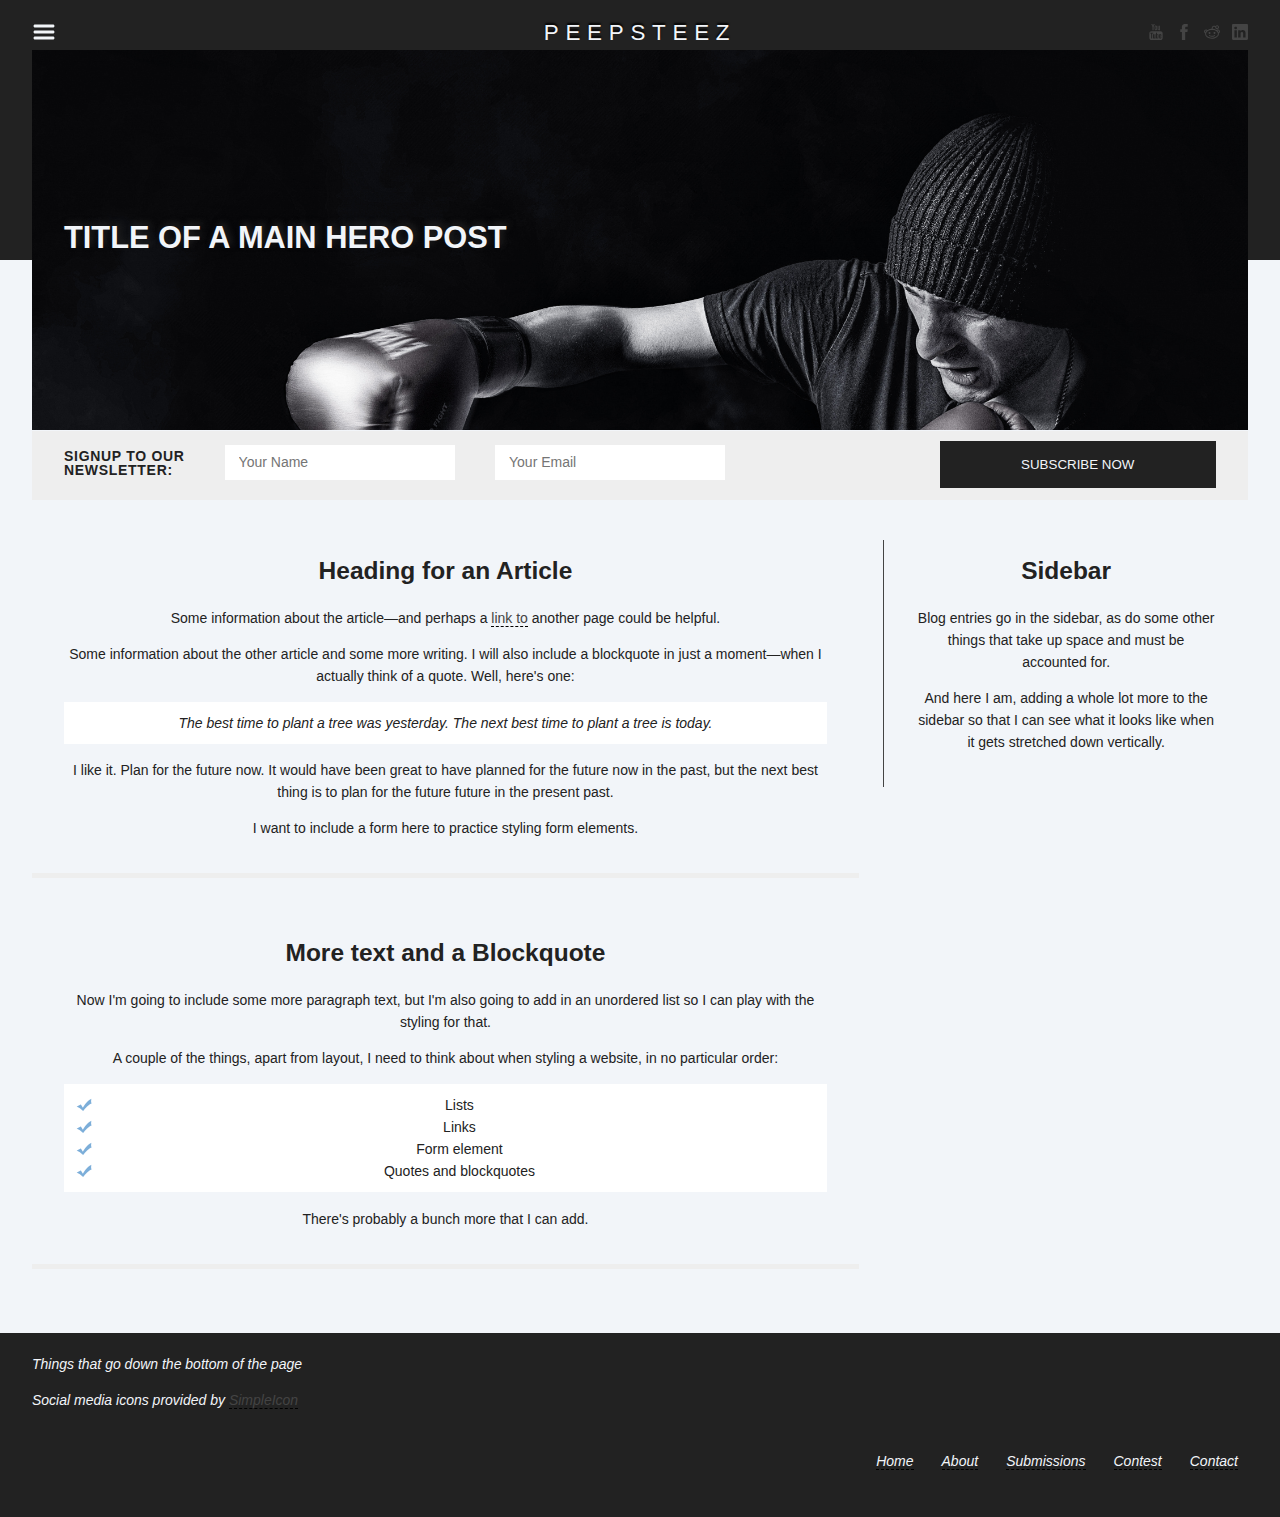
<file: index.html>
<!DOCTYPE html>
<html lang="en">
  <head>
    <title>Blog Template</title>
    <meta charset="utf-8">
    <link rel="stylesheet" href="assets/stylesheets/styles.css">
  </head>
  <body>
    <header class="container floatingGroup">
      <h1 class="logo"><a href="#">PEEPSTEEZ</a></h1>

      <nav class="dropdown">
        <svg height="32px" id="Layer_1" version="1.1" viewBox="0 0 32 32" width="32px" xml:space="preserve" xmlns="http://www.w3.org/2000/svg" xmlns:xlink="http://www.w3.org/1999/xlink"><path class="burgerIcon" d="M4,10h24c1.104,0,2-0.896,2-2s-0.896-2-2-2H4C2.896,6,2,6.896,2,8S2.896,10,4,10z M28,14H4c-1.104,0-2,0.896-2,2  s0.896,2,2,2h24c1.104,0,2-0.896,2-2S29.104,14,28,14z M28,22H4c-1.104,0-2,0.896-2,2s0.896,2,2,2h24c1.104,0,2-0.896,2-2  S29.104,22,28,22z"/></svg>
      </nav>
      <nav class="social">

        <svg class="socialIcons" version="1.1" id="Capa_1" xmlns="http://www.w3.org/2000/svg" xmlns:xlink="http://www.w3.org/1999/xlink" x="0px" y="0px"
        	 viewBox="0 0 90 90" style="enable-background:new 0 0 90 90;" xml:space="preserve">
        	<path id="YouTube" d="M70.939,65.832H66l0.023-2.869c0-1.275,1.047-2.318,2.326-2.318h0.315c1.282,0,2.332,1.043,2.332,2.318
        		L70.939,65.832z M52.413,59.684c-1.253,0-2.278,0.842-2.278,1.873V75.51c0,1.029,1.025,1.869,2.278,1.869
        		c1.258,0,2.284-0.84,2.284-1.869V61.557C54.697,60.525,53.671,59.684,52.413,59.684z M82.5,51.879v26.544
        		C82.5,84.79,76.979,90,70.23,90H19.771C13.02,90,7.5,84.79,7.5,78.423V51.879c0-6.367,5.52-11.578,12.271-11.578H70.23
        		C76.979,40.301,82.5,45.512,82.5,51.879z M23.137,81.305l-0.004-27.961l6.255,0.002v-4.143l-16.674-0.025v4.073l5.205,0.015v28.039
        		H23.137z M41.887,57.509h-5.215v14.931c0,2.16,0.131,3.24-0.008,3.621c-0.424,1.158-2.33,2.388-3.073,0.125
        		c-0.126-0.396-0.015-1.591-0.017-3.643l-0.021-15.034h-5.186l0.016,14.798c0.004,2.268-0.051,3.959,0.018,4.729
        		c0.127,1.357,0.082,2.939,1.341,3.843c2.346,1.69,6.843-0.252,7.968-2.668l-0.01,3.083l4.188,0.005L41.887,57.509L41.887,57.509z
        		 M58.57,74.607L58.559,62.18c-0.004-4.736-3.547-7.572-8.356-3.74l0.021-9.239l-5.209,0.008l-0.025,31.89l4.284-0.062l0.39-1.986
        		C55.137,84.072,58.578,80.631,58.57,74.607z M74.891,72.96l-3.91,0.021c-0.002,0.155-0.008,0.334-0.01,0.529v2.182
        		c0,1.168-0.965,2.119-2.137,2.119h-0.766c-1.174,0-2.139-0.951-2.139-2.119V75.45v-2.4v-3.097h8.954v-3.37
        		c0-2.463-0.063-4.925-0.267-6.333c-0.641-4.454-6.893-5.161-10.051-2.881c-0.991,0.712-1.748,1.665-2.188,2.945
        		c-0.444,1.281-0.665,3.031-0.665,5.254v7.41C61.714,85.296,76.676,83.555,74.891,72.96z M54.833,32.732
        		c0.269,0.654,0.687,1.184,1.254,1.584c0.56,0.394,1.276,0.592,2.134,0.592c0.752,0,1.418-0.203,1.998-0.622
        		c0.578-0.417,1.065-1.04,1.463-1.871l-0.099,2.046h5.813V9.74H62.82v19.24c0,1.042-0.858,1.895-1.907,1.895
        		c-1.043,0-1.904-0.853-1.904-1.895V9.74h-4.776v16.674c0,2.124,0.039,3.54,0.102,4.258C54.4,31.385,54.564,32.069,54.833,32.732z
        		 M37.217,18.77c0-2.373,0.198-4.226,0.591-5.562c0.396-1.331,1.107-2.401,2.137-3.208c1.027-0.811,2.342-1.217,3.941-1.217
        		c1.345,0,2.497,0.264,3.459,0.781c0.967,0.52,1.713,1.195,2.23,2.028c0.527,0.836,0.885,1.695,1.076,2.574
        		c0.195,0.891,0.291,2.235,0.291,4.048v6.252c0,2.293-0.092,3.98-0.271,5.051c-0.177,1.074-0.557,2.07-1.146,3.004
        		c-0.58,0.924-1.329,1.615-2.237,2.056c-0.918,0.445-1.968,0.663-3.154,0.663c-1.325,0-2.441-0.183-3.361-0.565
        		c-0.923-0.38-1.636-0.953-2.144-1.714c-0.513-0.762-0.874-1.69-1.092-2.772c-0.219-1.081-0.323-2.707-0.323-4.874L37.217,18.77
        		L37.217,18.77z M41.77,28.59c0,1.4,1.042,2.543,2.311,2.543c1.27,0,2.308-1.143,2.308-2.543V15.43c0-1.398-1.038-2.541-2.308-2.541
        		c-1.269,0-2.311,1.143-2.311,2.541V28.59z M25.682,35.235h5.484l0.006-18.96l6.48-16.242h-5.998l-3.445,12.064L24.715,0h-5.936
        		l6.894,16.284L25.682,35.235z"/>
        </svg>

        <svg class="socialIcons" version="1.1" id="Capa_1" xmlns="http://www.w3.org/2000/svg" xmlns:xlink="http://www.w3.org/1999/xlink" x="0px" y="0px"
        	 viewBox="0 0 430.113 430.114" style="enable-background:new 0 0 430.113 430.114;"
        	 xml:space="preserve">
        	<path id="Facebook" d="M158.081,83.3c0,10.839,0,59.218,0,59.218h-43.385v72.412h43.385v215.183h89.122V214.936h59.805
        		c0,0,5.601-34.721,8.316-72.685c-7.784,0-67.784,0-67.784,0s0-42.127,0-49.511c0-7.4,9.717-17.354,19.321-17.354
        		c9.586,0,29.818,0,48.557,0c0-9.859,0-43.924,0-75.385c-25.016,0-53.476,0-66.021,0C155.878-0.004,158.081,72.48,158.081,83.3z"/>
        </svg>


        <svg class="socialIcons" version="1.1" id="Capa_1" xmlns="http://www.w3.org/2000/svg" xmlns:xlink="http://www.w3.org/1999/xlink" x="0px" y="0px"
        	 viewBox="0 0 430.117 430.117" style="enable-background:new 0 0 430.117 430.117;"
        	 xml:space="preserve">
        	<path id="reddit" d="M307.523,231.062c1.11,2.838,1.614,5.769,1.614,8.681c0,5.862-2.025,11.556-5.423,16.204
        		c-3.36,4.593-8.121,8.158-13.722,9.727h0.01c-0.047,0.019-0.094,0.019-0.117,0.037c-0.023,0-0.061,0.019-0.079,0.019
        		c-2.623,0.896-5.312,1.316-7.98,1.316c-6.254,0-12.396-2.254-17.306-6.096c-4.872-3.826-8.56-9.324-9.717-15.845h-0.01
        		c0-0.019,0-0.042-0.009-0.069c0-0.019,0-0.038-0.019-0.065h0.019c-0.364-1.681-0.551-3.36-0.551-5.021
        		c0-5.647,1.923-11.07,5.097-15.551c3.164-4.453,7.626-7.99,12.848-9.811c0.019,0,0.038-0.01,0.038-0.01
        		c0.027,0,0.027-0.027,0.051-0.027c2.954-1.092,6.072-1.639,9.157-1.639c5.619,0,11.154,1.704,15.821,4.821
        		c4.611,3.066,8.354,7.561,10.23,13.143c0.019,0.037,0.019,0.07,0.037,0.103c0,0.037,0.019,0.057,0.037,0.084H307.523z
        		 M290.329,300.349c-2.202-1.428-4.751-2.291-7.448-2.291c-2.175,0-4.434,0.621-6.445,1.955l0,0
        		c-19.004,11.342-41.355,17.558-63.547,17.558c-16.65,0-33.199-3.514-48.192-10.879l-0.077-0.037l-0.075-0.028
        		c-2.261-0.924-4.837-2.889-7.647-4.76c-1.428-0.925-2.919-1.844-4.574-2.521c-1.633-0.695-3.447-1.181-5.386-1.181
        		c-1.605,0-3.292,0.359-4.957,1.115c-0.086,0.033-0.168,0.065-0.252,0.098h0.009c-2.616,0.999-4.66,2.829-5.974,4.994
        		c-1.372,2.23-2.046,4.826-2.046,7.411c0,2.334,0.551,4.667,1.691,6.786c1.085,2.007,2.754,3.762,4.938,4.938
        		c21.429,14.454,46.662,21.002,71.992,20.979c22.838,0,45.814-5.287,66.27-14.911l0.107-0.065l0.103-0.056
        		c2.697-1.597,6.282-3.029,9.661-5.115c1.671-1.064,3.304-2.296,4.704-3.897c1.4-1.591,2.525-3.551,3.16-5.875v-0.01
        		c0.266-1.026,0.392-2.025,0.392-3.024c0-1.899-0.467-3.701-1.241-5.32C294.361,303.775,292.504,301.778,290.329,300.349z
        		 M139.875,265.589c0.037,0,0.086,0.014,0.128,0.037c2.735,0.999,5.554,1.493,8.345,1.493c6.963,0,13.73-2.852,18.853-7.5
        		c5.115-4.662,8.618-11.257,8.618-18.775c0-0.196,0-0.392-0.009-0.625c0.019-0.336,0.028-0.705,0.028-1.083
        		c0-7.458-3.456-14.08-8.522-18.762c-5.085-4.686-11.836-7.551-18.825-7.551c-1.867,0-3.769,0.219-5.628,0.653
        		c-0.028,0-0.049,0.009-0.077,0.009c0,0-0.019,0-0.028,0c-9.252,1.937-17.373,8.803-20.37,18.248l0,0v0.01
        		c0,0.019-0.009,0.037-0.009,0.037c-0.861,2.586-1.262,5.255-1.262,7.896c0,5.787,1.913,11.426,5.211,16.064
        		c3.269,4.56,7.894,8.145,13.448,9.819C139.816,265.561,139.835,265.571,139.875,265.589z M430.033,198.094v0.038
        		c0.066,0.94,0.084,1.878,0.084,2.81c0,10.447-3.351,20.493-8.941,29.016c-5.218,7.976-12.414,14.649-20.703,19.177
        		c0.532,4.158,0.84,8.349,0.84,12.526c-0.01,22.495-7.766,44.607-21.272,62.329v0.009h-0.028
        		c-24.969,33.216-63.313,52.804-102.031,62.684h-0.01l-0.027,0.023c-20.647,5.013-41.938,7.574-63.223,7.574
        		c-31.729,0-63.433-5.722-93.018-17.585l-0.009-0.028h-0.028c-30.672-12.643-59.897-32.739-77.819-62.184
        		c-9.642-15.71-14.935-34.141-14.935-52.659c0-4.19,0.283-8.387,0.843-12.536c-8.072-4.545-15.063-10.99-20.255-18.687
        		c-5.542-8.266-9.056-17.95-9.5-28.187v-0.04v-0.037v-0.082c0.009-14.337,6.237-27.918,15.915-37.932
        		c9.677-10.011,22.896-16.554,37.075-16.554c0.196,0,0.392,0,0.588,0c1.487-0.101,2.987-0.159,4.488-0.159
        		c7.122,0,14.26,1.153,21.039,3.752l0.037,0.028l0.038,0.012c5.787,2.437,11.537,5.377,16.662,9.449
        		c1.661-0.871,3.472-1.851,5.504-2.625c31.064-18.395,67.171-25.491,102.358-27.538c0.306-17.431,2.448-35.68,10.949-51.65
        		c7.08-13.269,19.369-23.599,34-27.179l0.061-0.03l0.079-0.009c5.573-1.078,11.192-1.575,16.774-1.575
        		c14.869,0,29.561,3.521,43.31,9.017c6.086-9.185,14.776-16.354,24.97-20.375l0.098-0.056l0.098-0.037
        		c5.983-1.864,12.303-2.954,18.646-2.954c6.692,0,13.437,1.223,19.756,4.046v-0.023c0.009,0.023,0.019,0.023,0.019,0.023
        		c0.047,0.016,0.084,0.044,0.116,0.044c9.059,3.489,16.727,9.937,22.164,17.95c5.442,8.048,8.644,17.688,8.644,27.599
        		c0,1.827-0.103,3.657-0.317,5.489l-0.019,0.037c0,0.028,0,0.068-0.01,0.096c-1.063,12.809-7.551,24.047-16.736,32.063
        		c-9.24,8.048-21.207,12.909-33.49,12.909c-1.97,0-3.958-0.11-5.937-0.374c-12.182-0.931-23.541-6.826-31.886-15.595
        		c-8.373-8.755-13.768-20.453-13.768-33.08c0-0.611,0.056-1.237,0.074-1.843c-11.435-5.092-23.578-9.316-35.646-9.306
        		c-1.746,0-3.491,0.096-5.237,0.273h-0.019c-9.035,0.871-17.436,6.566-21.506,14.757v0.009v0.028
        		c-6.179,12.034-7.411,26.101-7.598,40.064c34.639,2.259,69.483,10.571,100.043,28.138h0.047l0.438,0.259
        		c0.579,0.343,1.652,0.931,2.623,1.449c2.101-1.704,4.322-3.456,6.856-4.966c9.264-6.17,20.241-9.238,31.223-9.238
        		c4.872,0,9.749,0.621,14.481,1.834h0.019l0.196,0.058c0.07,0.01,0.121,0.033,0.178,0.033v0.009
        		c11.183,2.845,21.3,9.267,28.917,17.927c7.612,8.674,12.731,19.648,13.73,31.561v0.025H430.033z M328.002,84.733
        		c0,0.469,0.01,0.95,0.057,1.44v0.028v0.056c0.224,6.018,3.065,11.619,7.383,15.756c4.34,4.14,10.1,6.702,15.942,6.725h0.08h0.079
        		c0.42,0.033,0.85,0.033,1.26,0.033c5.899,0.009,11.752-2.532,16.148-6.655c4.405-4.144,7.309-9.78,7.542-15.849l0.009-0.028v-0.037
        		c0.038-0.464,0.057-0.903,0.057-1.377c0-6.247-2.922-12.202-7.496-16.612c-4.555-4.406-10.688-7.136-16.735-7.12
        		c-1.951,0-3.884,0.266-5.778,0.854l-0.065,0.005l-0.056,0.023c-4.984,1.295-9.656,4.368-13.012,8.449
        		C330.046,74.486,328.002,79.508,328.002,84.733z M72.312,177.578c-4.63-2.156-9.418-3.696-14.15-3.676
        		c-0.794,0-1.597,0.047-2.39,0.133h-0.11l-0.11,0.014c-6.795,0.187-13.653,3.15-18.801,7.899
        		c-5.152,4.732-8.559,11.122-8.821,18.167v0.065l-0.012,0.058c-0.046,0.57-0.065,1.137-0.065,1.683
        		c0,4.345,1.333,8.545,3.593,12.368c1.673,2.847,3.867,5.441,6.348,7.701C45.735,204.602,58.142,189.845,72.312,177.578z
        		 M374.066,262.635c0-15.5-5.592-31.069-14.646-43.604c-18.053-25.119-46.055-41.502-75.187-50.636l-0.205-0.072
        		c-5.592-1.715-11.238-3.234-16.933-4.534c-17.025-3.876-34.48-5.806-51.917-5.806c-23.414,0-46.827,3.465-69.245,10.379
        		c-29.125,9.243-57.221,25.51-75.233,50.71v0.019c-9.129,12.587-14.475,28.208-14.475,43.763c0,5.727,0.716,11.453,2.23,17.025
        		l0.019,0.01c3.278,12.508,9.689,23.671,17.989,33.393c8.295,9.745,18.472,18.058,29.176,24.839c2.371,1.47,4.751,2.87,7.187,4.237
        		c31.094,17.356,66.898,24.964,102.445,24.964c6.012,0,12.06-0.214,18.033-0.644c35.797-2.959,71.742-13.525,100.8-35.115
        		l0.01-0.023c9.25-6.837,17.818-15.112,24.595-24.525c6.805-9.418,11.789-19.947,14.002-31.382V275.6l0.009-0.01
        		C373.627,271.32,374.066,266.985,374.066,262.635z M402.32,200.95c-0.009-3.762-0.868-7.507-2.753-11l-0.047-0.044l-0.019-0.056
        		c-2.521-5.19-6.479-9.11-11.248-11.782c-4.77-2.69-10.352-4.056-15.952-4.056c-5.063,0-10.1,1.132-14.57,3.379
        		c14.216,12.344,26.687,27.179,34.746,44.636c2.595-2.259,4.808-5.018,6.464-8.084C401.098,209.92,402.32,205.405,402.32,200.95z"/>
        </svg>

        <svg class="socialIcons" version="1.1" id="Capa_1" xmlns="http://www.w3.org/2000/svg" xmlns:xlink="http://www.w3.org/1999/xlink" x="0px" y="0px"
        	 viewBox="0 0 430.117 430.118" style="enable-background:new 0 0 430.117 430.118;"
        	 xml:space="preserve">
        	<path id="LinkedIn__x28_alt_x29_" d="M398.355,0H31.782C14.229,0,0.002,13.793,0.002,30.817v368.471
        		c0,17.025,14.232,30.83,31.78,30.83h366.573c17.549,0,31.76-13.814,31.76-30.83V30.817C430.115,13.798,415.904,0,398.355,0z
        		 M130.4,360.038H65.413V165.845H130.4V360.038z M97.913,139.315h-0.437c-21.793,0-35.92-14.904-35.92-33.563
        		c0-19.035,14.542-33.535,36.767-33.535c22.227,0,35.899,14.496,36.331,33.535C134.654,124.415,120.555,139.315,97.913,139.315z
        		 M364.659,360.038h-64.966V256.138c0-26.107-9.413-43.921-32.907-43.921c-17.973,0-28.642,12.018-33.327,23.621
        		c-1.736,4.144-2.166,9.94-2.166,15.728v108.468h-64.954c0,0,0.85-175.979,0-194.192h64.964v27.531
        		c8.624-13.229,24.035-32.1,58.534-32.1c42.76,0,74.822,27.739,74.822,87.414V360.038z M230.883,193.99
        		c0.111-0.182,0.266-0.401,0.42-0.614v0.614H230.883z"/>
        </svg>

      </nav>
      <section class="container hero">
        <h2>Title of a main hero post</h2>
      </section>
      <section class="container mailingList">
        <form class="newsletter">
          <h4 class="subscribeText">Signup to our<br>newsletter:</h4>
          <label for="namenews"><input class="mail-input" type="text" name="namenews" id="namenews" placeholder="Your Name"></label>
          <label for="emailnews"><input class="mail-input" type="email" name="emailnews" id="emailnews" placeholder="Your Email"></label>
          <input class="btn" type="submit" name="submit" value="Subscribe now">
        </form>
      </section>
    </header>
      <section class="container main floatingGroup">
        <section class="content">
          <article class="container">
            <h3>Heading for an Article</h3>
            <p>Some information about the article—and perhaps a <a href="#">link to</a> another page could be helpful.</p>
            <p>Some information about the other article and some more writing.
              I will also include a blockquote in just a moment—when I actually think of a quote. Well, here's one:</p>
              <blockquote>The best time to plant a tree was yesterday. The next best time to plant a tree is today.</blockquote>
              <p>I like it. Plan for the future now. It would have been great to have planned for the future now in the past,
              but the next best thing is to plan for the future future in the present past.</p>
              <p>I want to include a form here to practice styling form elements.</p>

          </article>
          <article class="container">
            <h3>More text and a Blockquote</h3>
              <p>Now I'm going to include some more paragraph text, but I'm also going to add in an unordered list so I can play with the styling for that.</p>
              <p>A couple of the things, apart from layout, I need to think about when styling a website, in no particular order:</p>
              <ul>
                  <li>Lists</li>
                  <li>Links</li>
                  <li>Form element</li>
                  <li>Quotes and blockquotes</li>
              </ul>
              <p>There's probably a bunch more that I can add.</p>
          </article>

        </section>
        <aside class="container">
          <h3>Sidebar</h3>
          <p>Blog entries go in the sidebar, as do some other things that take up space and must be accounted for.</p>

          <p>And here I am, adding a whole lot more to the sidebar so that I can see what it looks like when it gets stretched down vertically.</p>

        </aside>
      </section>
    <footer class="container primary-footer floatingGroup">
      <p>Things that go down the bottom of the page</p>
      <p>Social media icons provided by <a href="http://simpleicon.com/">SimpleIcon</a></p>
      <nav class="footerNav">
        <ul>
            <li><a href="#">Home</a></li><!--
            --><li><a href="#">About</a></li><!--
            --><li><a href="#">Submissions</a></li><!--
            --><li><a href="#">Contest</a></li><!--
            --><li><a href="#">Contact</a></li>
        </ul>
      </nav>
    </footer>
  </body>
</html>
</file>
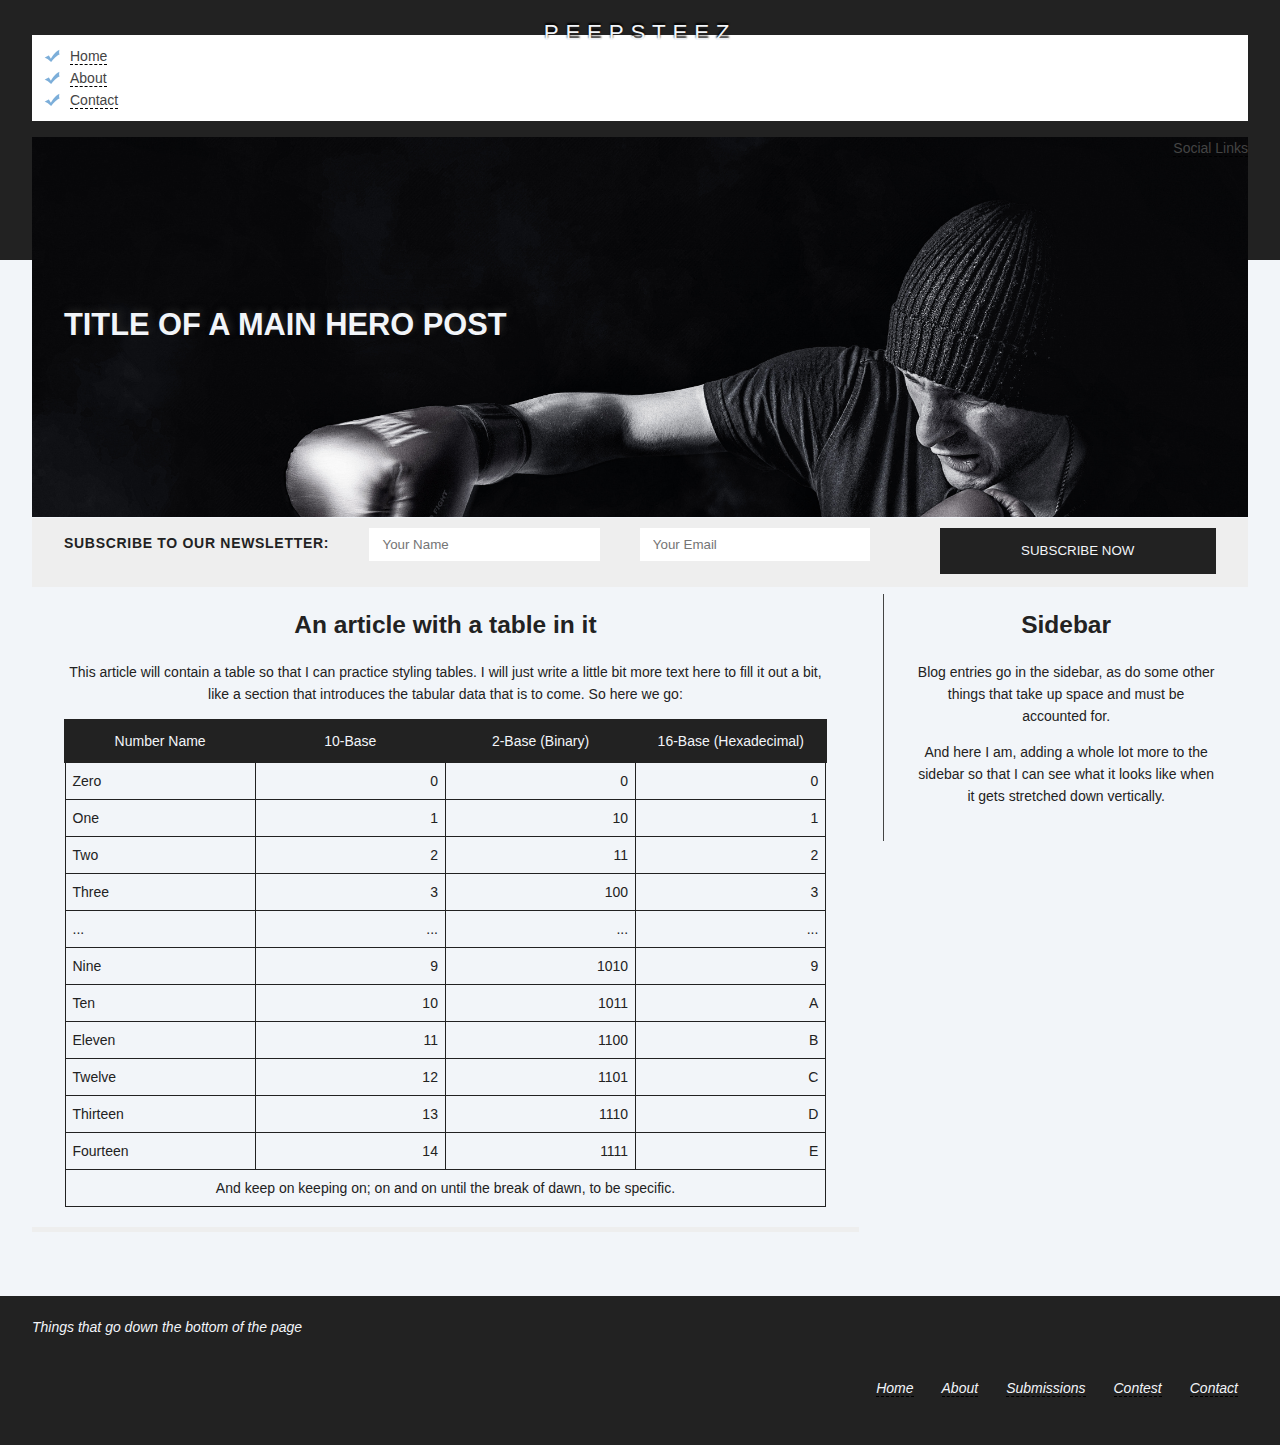
<file: form.html>
<!DOCTYPE html>
<html lang="en">
  <head>
    <title>Blog Template</title>
    <meta charset="utf-8">
    <link rel="stylesheet" href="assets/stylesheets/styles.css">
  </head>
  <body>
    <header class="container floatingGroup">
      <h1 class="logo"><a href="#">PEEPSTEEZ</a></h1>
      <nav class="mainNav">
        <ul>
            <li><a href="#">Home</a></li><!--
            --><li><a href="#">About</a></li><!--
            --><li><a href="#">Contact</a></li>
        </ul>
      </nav>
      <nav class="social"><a href="#">Social Links</a></nav>
      <section class="container hero">
        <h2>Title of a main hero post</h2>
      </section>
      <section class="container mailingList">
        <form class="newsletter">
          <h4 class="subscribeText">Subscribe to our newsletter:</h4>
          <label for="namenews"><input type="text" name="namenews" id="namenews" placeholder="Your Name"></label>
          <label for="emailnews"><input type="email" name="emailnews" id="emailnews" placeholder="Your Email"></label>
          <input class="btn" type="submit" name="submit" value="Subscribe now">
        </form>
      </section>
    </header>
      <section class="container main floatingGroup">
        <section class="content">

          <article class="container">
            <h3>An article with a table in it</h3>
            <p>This article will contain a table so that I can practice styling tables. I will just write a little bit more text here to fill it out a bit, like a section that introduces the tabular data that is to come. So here we go:</p>
            <table>
              <thead>
                <tr>
                  <th scope="col">Number Name</th>
                  <th scope="col">10-Base</th>
                  <th scope="col">2-Base (Binary)</th>
                  <th scope="col">16-Base (Hexadecimal)</th>
                </tr>
              </thead>
              <tbody>
                <tr>
                  <td class="tableLeft">Zero</td>
                  <td class="tableRight">0</td>
                  <td class="tableRight">0</td>
                  <td class="tableRight">0</td>
                </tr>
                <tr>
                  <td class="tableLeft">One</td>
                  <td class="tableRight">1</td>
                  <td class="tableRight">10</td>
                  <td class="tableRight">1</td>
                </tr>
                <tr>
                  <td class="tableLeft">Two</td>
                  <td class="tableRight">2</td>
                  <td class="tableRight">11</td>
                  <td class="tableRight">2</td>
                </tr>
                <tr>
                  <td class="tableLeft">Three</td>
                  <td class="tableRight">3</td>
                  <td class="tableRight">100</td>
                  <td class="tableRight">3</td>
                </tr>
                <tr>
                  <td class="tableLeft">...</td>
                  <td class="tableRight">...</td>
                  <td class="tableRight">...</td>
                  <td class="tableRight">...</td>
                </tr>
                <tr>
                  <td class="tableLeft">Nine</td>
                  <td class="tableRight">9</td>
                  <td class="tableRight">1010</td>
                  <td class="tableRight">9</td>
                </tr>
                <tr>
                  <td class="tableLeft">Ten</td>
                  <td class="tableRight">10</td>
                  <td class="tableRight">1011</td>
                  <td class="tableRight">A</td>
                </tr>
                <tr>
                  <td class="tableLeft">Eleven</td>
                  <td class="tableRight">11</td>
                  <td class="tableRight">1100</td>
                  <td class="tableRight">B</td>
                </tr>
                <tr>
                  <td class="tableLeft">Twelve</td>
                  <td class="tableRight">12</td>
                  <td class="tableRight">1101</td>
                  <td class="tableRight">C</td>
                </tr>
                <tr>
                  <td class="tableLeft">Thirteen</td>
                  <td class="tableRight">13</td>
                  <td class="tableRight">1110</td>
                  <td class="tableRight">D</td>
                </tr>
                <tr>
                  <td class="tableLeft">Fourteen</td>
                  <td class="tableRight">14</td>
                  <td class="tableRight">1111</td>
                  <td class="tableRight">E</td>
                </tr>
              <tr>
                <td colspan="4">And keep on keeping on; on and on until the break of dawn, to be specific.</td>
              </tr>
              </tbody>
            </table>
          </article>
          
        </section>
        <aside class="container">
          <h3>Sidebar</h3>
          <p>Blog entries go in the sidebar, as do some other things that take up space and must be accounted for.</p>

          <p>And here I am, adding a whole lot more to the sidebar so that I can see what it looks like when it gets stretched down vertically.</p>

        </aside>
      </section>
    <footer class="container primary-footer floatingGroup">
      <p>Things that go down the bottom of the page</p>
      <nav class="footerNav">
        <ul>
            <li><a href="#">Home</a></li><!--
            --><li><a href="#">About</a></li><!--
            --><li><a href="#">Submissions</a></li><!--
            --><li><a href="#">Contest</a></li><!--
            --><li><a href="#">Contact</a></li>
        </ul>
      </nav>
    </footer>
  </body>
</html>
</file>
<file: assets/stylesheets/styles.css>
/* http://meyerweb.com/eric/tools/css/reset/ 2. v2.0 | 20110126
  License: none (public domain)
*/
html, body, div, span, applet, object, iframe,
h1, h2, h3, h4, h5, h6, p, blockquote, pre,
a, abbr, acronym, address, big, cite, code,
del, dfn, em, img, ins, kbd, q, s, samp,
small, strike, strong, sub, sup, tt, var,
b, u, i, center,
dl, dt, dd, ol, ul, li,
fieldset, form, label, legend,
table, caption, tbody, tfoot, thead, tr, th, td,
article, aside, canvas, details, embed,
figure, figcaption, footer, header, hgroup,
menu, nav, output, ruby, section, summary,
time, mark, audio, video {
  margin: 0;
  padding: 0;
  border: 0;
  font-size: 100%;
  font: inherit;
  vertical-align: baseline;
}

/* HTML5 display-role reset for older browsers */
article, aside, details, figcaption, figure,
footer, header, hgroup, menu, nav, section {
  display: block;
}

ol, ul {
  list-style: none;
}

blockquote, q {
  quotes: none;
}

blockquote:before, blockquote:after,
q:before, q:after {
  content: "";
  content: none;
}

table {
  border-collapse: collapse;
  border-spacing: 0;
}

/*
====================================
GENERAL CUSTOM STYLES
====================================
*/
*,
*:before,
*:after {
  box-sizing: border-box;
}

body {
  line-height: 1;
  background: #f2f5f9;
  color: #222;
  font: 400 14px/22px "Helvetica Neue", Helvetica, Arial, sans-serif;
}

h1, h2, h3, h4 {
  font-weight: 900;
  font-family: "Oswald", sans-serif;
}

h2 {
  /* so basically the hero text... */
  margin-top: 70px;
  font-size: 2.2em;
  text-transform: uppercase;
  line-height: 1.2em;
  width: 45%;
  text-shadow: 3px -3px 6px #222;
}

h3 {
  font-size: 1.75em;
  margin-bottom: 1em;
}

footer {
  font-style: italic;
}

p {
  margin-bottom: 1em;
}

a {
  text-decoration: none;
  color: #444;
  border-bottom: 1px dashed black;
}

a:hover {
  color: #222;
  border-bottom: 1px solid black;
}

q,
blockquote,
ul,
ol {
  background: #fff;
  padding: 10px 10px;
  margin: 1.1em 0;
}

q, blockquote {
  font-style: italic;
}

li {
  background: url("../images/arrow.png") 0 50% no-repeat;
  padding-left: 28px;
}

.btn {
  color: #f2f5f9;
  background: #222;
  height: 3.5em;
  text-transform: uppercase;
  transition: background-color 1s;
}

.btn:hover {
  background: #444;
  cursor: pointer;
}

/*
====================================
LAYOUT
====================================
*/
.container {
  box-sizing: border-box;
  margin: inherit auto;
  padding: 20px 32px;
}

header {
  display: block;
  background: #222;
  width: 100%;
  height: 260px;
  color: #f2f5f9;
  position: relative;
}

article {
  width: 100%;
  margin-bottom: 44px;
  border-bottom: 5px solid #eee;
}

footer {
  display: block;
  background: #222;
  width: 100%;
  color: #f2f5f9;
}

.hero {
  background: #222 url(../images/hero_boxer.jpg) no-repeat top left;
  background-size: cover;
  width: 100%;
  height: 380px;
  padding-top: 100px;
}

.article-img {
  width: 100%;
  margin-bottom: 18px;
}

/*
====================================
CLEARFIX
====================================
*/
.floatingGroup:before,
.floatingGroup:after {
  content: "";
  display: table;
}

.floatingGroup:after {
  clear: both;
}

.floatingGroup {
  clear: both;
  *zoom: 1;
}

/* /CLEARfIX */
.logo {
  position: absolute;
  width: 200px;
  text-align: center;
  left: 0;
  right: 0;
  top: 10px;
  margin: 12px auto;
  font-size: 1.6em;
  letter-spacing: 0.3em;
  font-weight: lighter;
  text-shadow: 0px -2px 2px #000;
}
.logo a {
  color: #f2f5f9;
  text-decoration: none;
  border: none;
}
.logo a:hover {
  color: #000;
}

.social {
  float: right;
}

.dropdown {
  display: inline;
}

header svg {
  fill: #444;
  width: 24px;
  height: 24px;
  transition: fill 0.3s ease-out;
}

.burgerIcon {
  fill: #f2f5f9;
  transition: fill 0.3s ease-out;
}

header svg:hover {
  fill: #f2f5f9;
}

.burgerIcon:hover {
  fill: #222;
}

.socialIcons {
  padding-left: 8px;
}

.footerNav ul {
  background: none;
  float: right;
}
.footerNav li {
  background: none;
  display: inline-block;
}
.footerNav a {
  color: #f2f5f9;
}

.main {
  margin: 260px 0 0 0;
  width: 100%;
}

.content {
  float: left;
  width: 68%;
  text-align: center;
}

.article-text {
  text-align: justify;
  text-justify: inter-word;
  text-align-last: center;
}

aside {
  float: right;
  width: 30%;
  background: #f2f5f9;
  border-left: 1px solid #444;
  text-align: center;
}

/*
====================================
ARTICLES
====================================
*/
.photo-icon-wrapper {
  text-align: center;
  margin-top: -46px;
}

.photo-icon {
  width: 48px;
  fill: #222;
  background: #fff;
}

.article-info {
  margin-bottom: 2em;
  color: #999;
  text-transform: uppercase;
}

.user-icon,
.calendar-icon {
  margin: 0 6px 0 18px;
  height: 16px;
  fill: #222;
}

.btn-more {
  margin: 2em 0 3em 0;
  font-size: 1em;
  color: #222;
  background: #f2f5f9;
  border: 2px solid #eee;
  width: 200px;
}

.btn-more:hover {
  background: #444;
  color: #f2f5f9;
}

.article-text h3 {
  text-transform: uppercase;
}

/*
====================================
FORMS
====================================
*/
form {
  background: #f2f5f9;
  text-align: center;
  width: 80%;
  margin: 0 auto;
  padding: 10px 0;
}

.mailingList {
  padding-top: 0;
  padding-bottom: 0;
  margin-bottom: 44px;
  color: #222;
  background: #eee;
  border-top: 1px solid #f2f5f9;
  display: block;
  height: 70px;
  width: 100%;
}
.mailingList .mail-input {
  display: inline-block;
  margin-top: 4px;
  font-size: 1em;
  margin-right: 12px;
}
.mailingList .emailnews {
  margin-right: 0;
}
.mailingList .btn {
  float: right;
  width: 24%;
}

.newsletter {
  background: none;
  border: none;
  width: 100%;
}
.newsletter h4 {
  margin-top: 8px;
  text-align: left;
  display: inline-block;
  float: left;
  text-transform: uppercase;
  letter-spacing: 0.05em;
  line-height: 1em;
}
.newsletter label {
  width: 20%;
  margin-left: 40px;
  float: left;
}

textarea,
input {
  line-height: 2.5em;
  border: 0;
  width: 100%;
  padding: 0 1em;
}

label {
  display: inline-block;
  width: 90%;
}

fieldset {
  padding-bottom: 2em;
}

/*
====================================
TABLE STYLING
====================================
*/
table {
  width: 100%;
  text-align: center;
}

th {
  background: #222;
  border: 2px solid #222;
  color: #f2f5f9;
  width: 25%;
  height: 3em;
  vertical-align: middle;
}

td {
  border: 1px solid #222;
  padding: 0.5em;
}

tr:nth-child(even) {
  background: #f2f5f9;
}

.tableLeft {
  text-align: left;
}

.tableRight {
  text-align: right;
}

/*# sourceMappingURL=styles.css.map */
</file>
